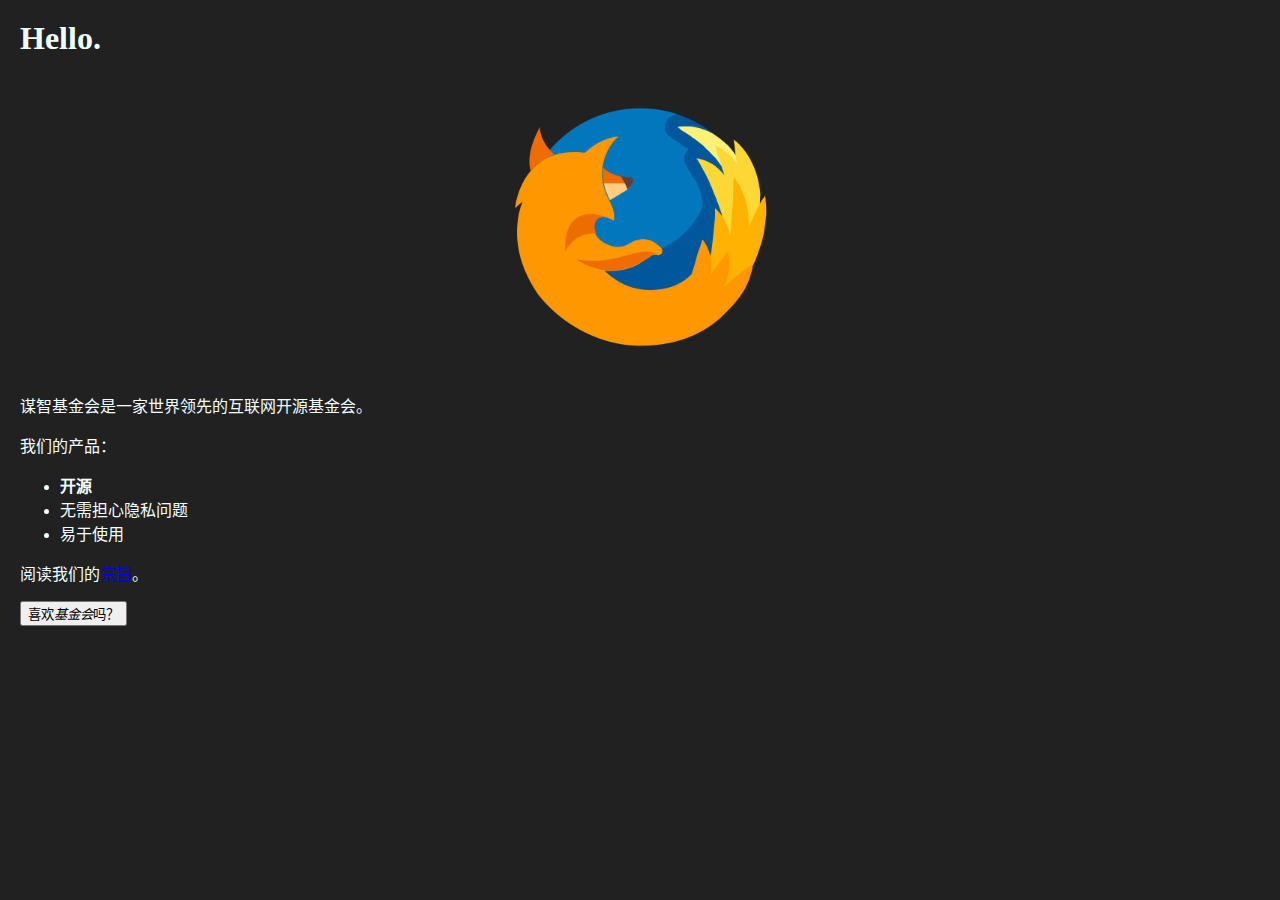
<file: web/index.html>
<!DOCTYPE html>
<html lang = "zh-CN">
    <head>
        <meta charset="utf-8">
        <meta name="viewpoint" content="width = device-width">
        <link rel="stylesheet" href="styles/style.css">
        <!--图标插入-->
        <link rel="shortcut icon" href="images/portrait.jpeg" type="image/x-icon">
        <title>关于Firefox</title>
        <script src="scripts/main.js" defer></script>
    </head>
    <body>
        <h1>欢迎访问Firefox！</h1>
        <img src="images/firefox-logo.png" alt="firefox logo">
        <p>谋智基金会是一家世界领先的互联网开源基金会。</p>
        <p>我们的产品：</p>
        <ul>
            <li id="open-source"><strong>开源</strong></li>
            <li class="privacy">无需担心隐私问题</li>
            <li >易于使用</li>
        </ul>
        <p>阅读我们的<a href="https://www.mozilla.org/zh-CN/about/manifesto/" title="基金会宗旨" target="_blank">宗旨</a>。</p>
        <button>喜欢<em>基金会</em>吗？</button>
    </body>
</html>
</file>
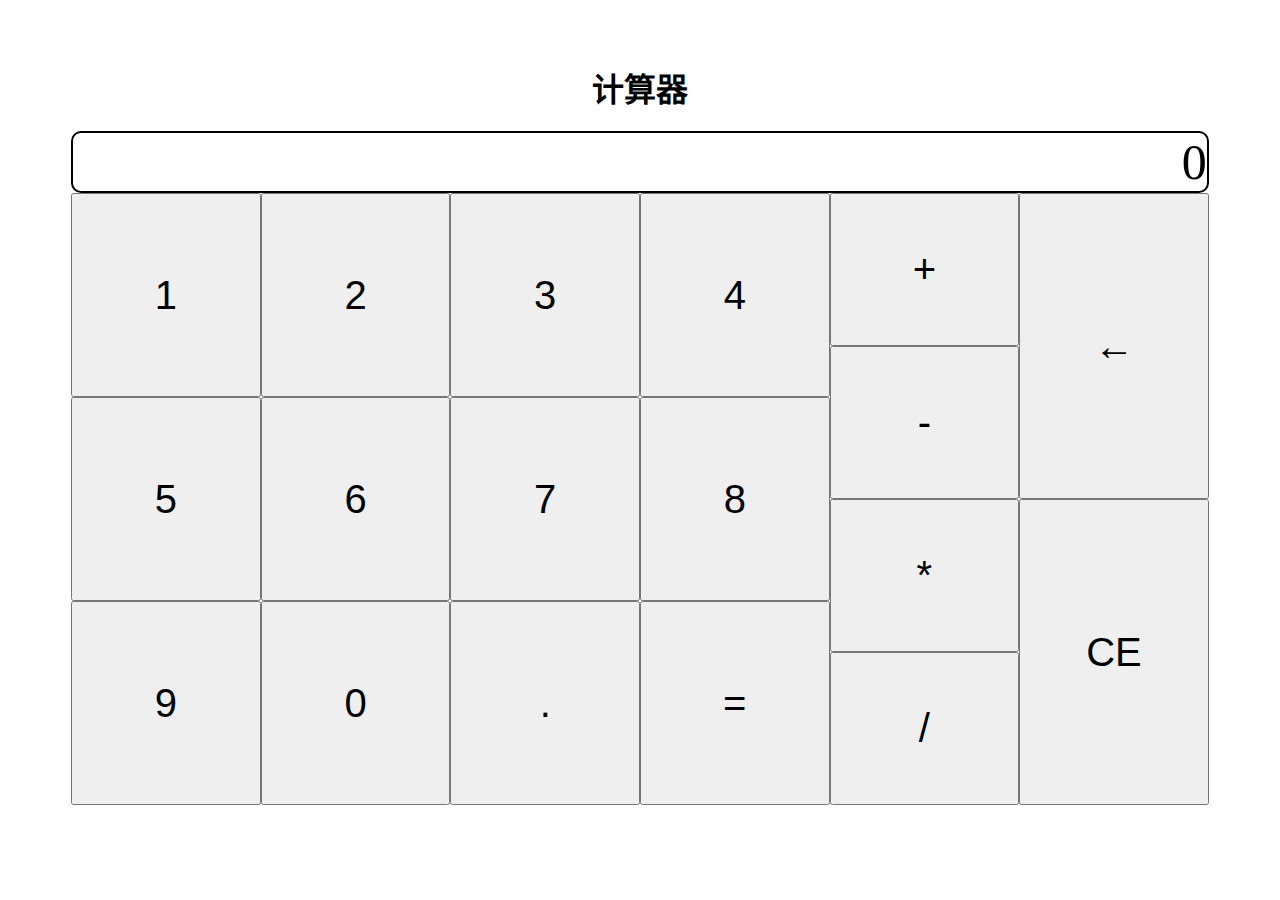
<file: projects/caculator/index.html>
<html lang="zh-CN">

<head>
    <meta charset="UTF-8">
    <meta name="viewport" content="width=device-width, initial-scale=1.0">
    <title>简单计算器</title>
    <link rel="stylesheet" href="style.css">
    <script src="script.js" defer></script>
</head>

<body>
    <h1>计算器</h1>
    <p>0</p>
    <div class="calculator">
        <ul class="numbers">
            <li><button value="1">1</button></li>
            <li><button value="2">2</button></li>
            <li><button value="3">3</button></li>
            <li><button value="4">4</button></li>
            <li><button value="5">5</button></li>
            <li><button value="6">6</button></li>
            <li><button value="7">7</button></li>
            <li><button value="8">8</button></li>
            <li><button value="9">9</button></li>
            <li><button value="0">0</button></li>
            <li><button id="dot">.</button></li>
            <li><button id="equal">=</button></li>
        </ul>
        <ul class="operator">
            <li><button id="add">+</button></li>
            <li><button id="minus">-</button></li>
            <li><button id="plus">*</button></li>
            <li><button id="devided">/</button></li>
        </ul>
        <ul class="clear">
            <li><button id="clearOne">←</button></li>
            <li><button id="clearAll">CE</button></li>
        </ul>
    </div>

</body>

</html>
</file>
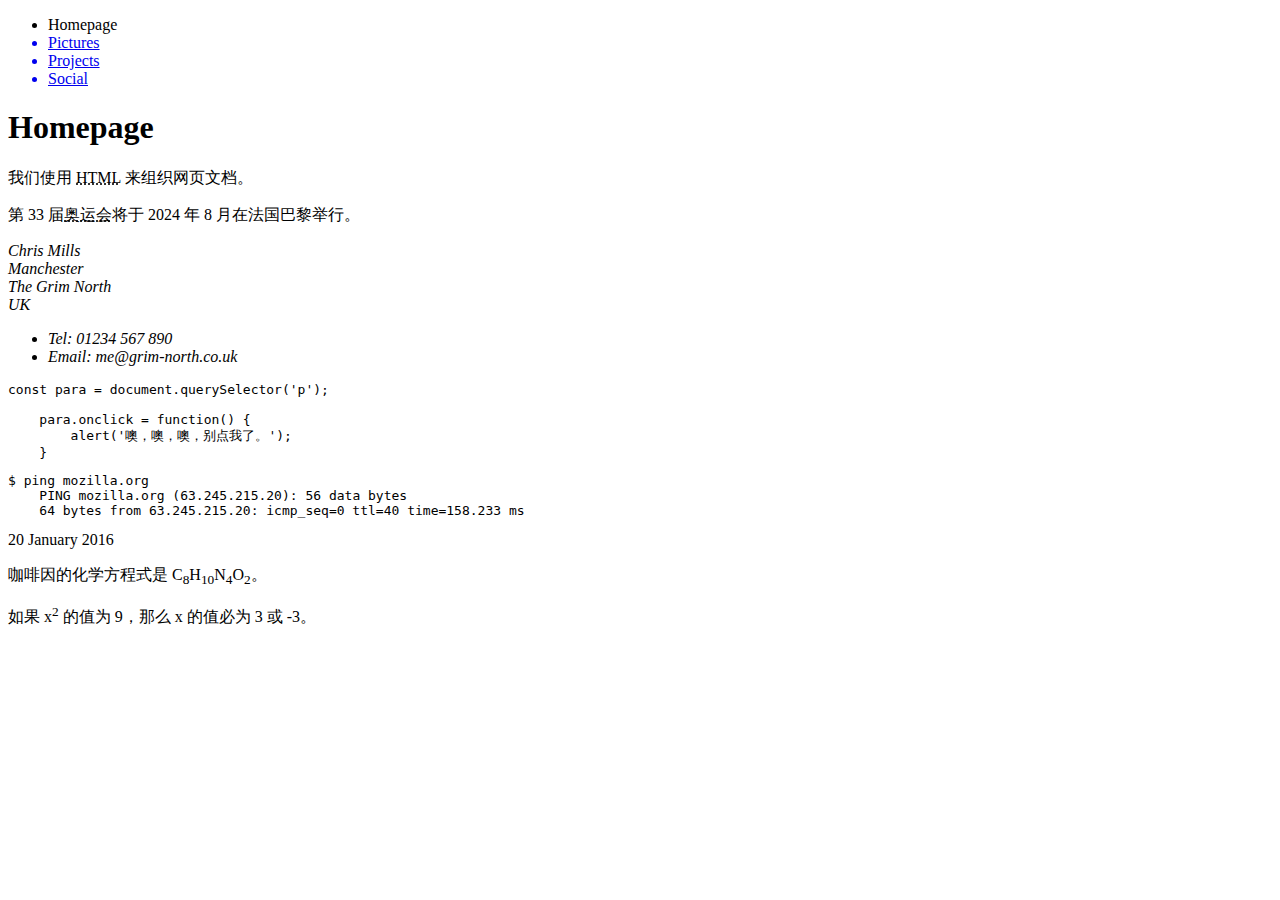
<file: web/html/index.html>
<!DOCTYPE html>
<html lang="en-US">

<head>
    <meta charset="utf-8">
    <meta name="viewport" content="width=device-width">
    <title>Homepage</title>
</head>

<body>
    <!-- put navigation menu just below here -->
    <nav>
        <ul>
            <li>Homepage</li>
            <a href="pictures.html">
                <li>Pictures</li>
            </a>
            <a href="projects.html">
                <li>Projects</li>
            </a>
            <a href="social.html">
                <li>Social</li>
            </a>
        </ul>
    </nav>

    <article>
        <h1>Homepage</h1>

        <p>
            我们使用
            <abbr title="超文本标记语言（Hyper text Markup Language）">HTML</abbr>
            来组织网页文档。
        </p>

        <p>
            第 33 届<abbr title="夏季奥林匹克运动会">奥运会</abbr>将于 2024 年 8
            月在法国巴黎举行。
        </p>

        <address>
            <p>
                Chris Mills<br />
                Manchester<br />
                The Grim North<br />
                UK
            </p>

            <ul>
                <li>Tel: 01234 567 890</li>
                <li>Email: me@grim-north.co.uk</li>
            </ul>
        </address>

        <pre><code>const para = document.querySelector('p');

    para.onclick = function() {
        alert('噢，噢，噢，别点我了。');
    }</code></pre>
        <pre>$ <kbd>ping mozilla.org</kbd>
    <samp>PING mozilla.org (63.245.215.20): 56 data bytes
    64 bytes from 63.245.215.20: icmp_seq=0 ttl=40 time=158.233 ms</samp></pre>
        <time datetime="2016-01-20">20 January 2016</time>
        <p>
            咖啡因的化学方程式是 C<sub>8</sub>H<sub>10</sub>N<sub>4</sub>O<sub>2</sub>。
        </p>
        <p>如果 x<sup>2</sup> 的值为 9，那么 x 的值必为 3 或 -3。</p>
    </article>


</body>

</html>
</file>
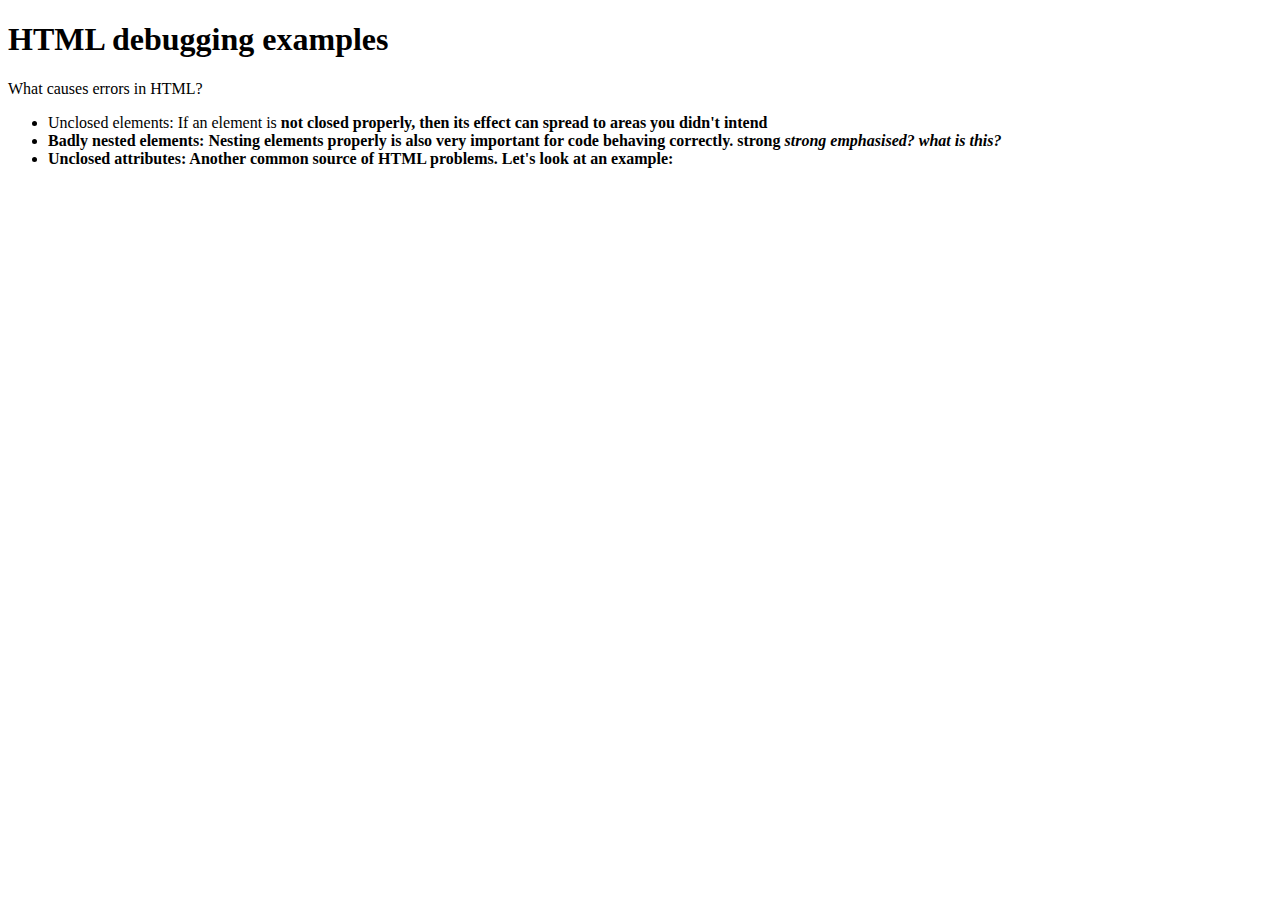
<file: web/html/debug.html>
<!DOCTYPE html>
<html lang="en-US">
  <head>
    <meta charset="utf-8">

    <title>HTML debugging examples</title>


  </head>

  <body>
    <h1>HTML debugging examples</h1>

    <p>What causes errors in HTML?

    <ul>
      <li>Unclosed elements: If an element is <strong>not closed properly, then its effect can spread to areas you didn't intend

      <li>Badly nested elements: Nesting elements properly is also very important for code behaving correctly. <strong>strong <em>strong emphasised?</strong> what is this?</em>

      <li>Unclosed attributes: Another common source of HTML problems. Let's look at an example: <a href="https://www.mozilla.org/>link to Mozilla homepage</a>
    </ul>
  </body>
</html>
</file>
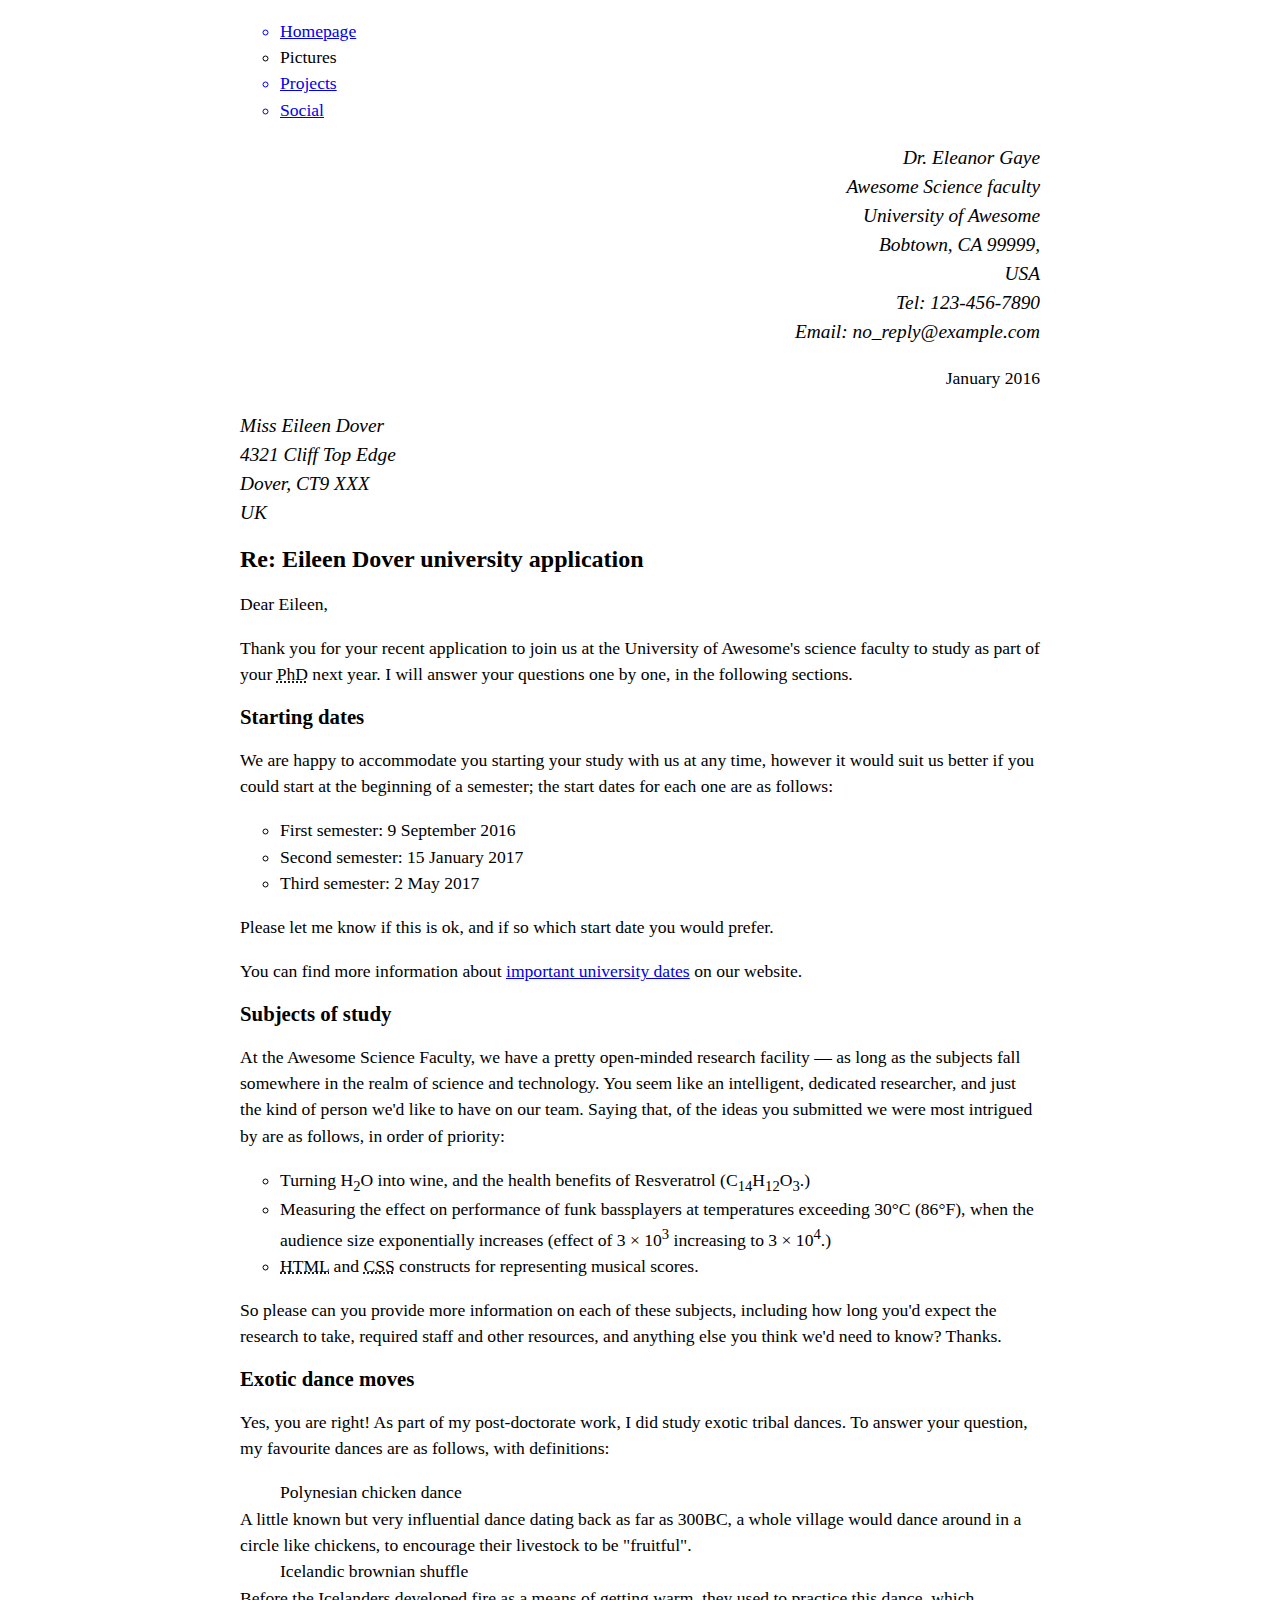
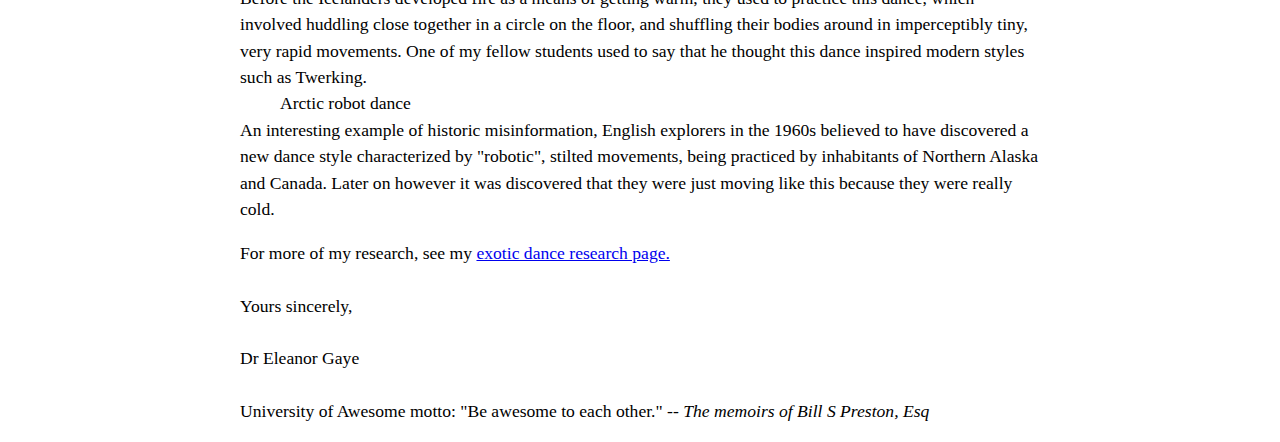
<file: web/html/pictures.html>
<!DOCTYPE html>
<html lang="en-US">

<head>
  <meta charset="utf-8">
  <meta name="viewport" content="width=device-width">
  <link rel="stylesheet" href="../styles/letter.css">
  <title>Pictures</title>
</head>

<body>
  <!-- put navigation menu just below here -->
  <nav>
    <ul>

      <a href="index.html">
        <li>Homepage</li>
      </a>
      <li>Pictures</li>
      <a href="projects.html">
        <li>Projects</li>
      </a>
      <a href="social.html">
        <li>Social</li>
      </a>
    </ul>
  </nav>
  <article>
    <address class="sender-column">
      <p>
        Dr. Eleanor Gaye<br>
        Awesome Science faculty<br>
        University of Awesome <br>
        Bobtown, CA 99999, <br>
        USA <br>
        Tel: 123-456-7890 <br>
        Email: no_reply@example.com <br>
      </p>
    </address>
    <div class="sender-column">
      <time datetime="2016-01-20">
        <p>January 2016 <br></p>
      </time>
    </div>

    <address>
      <p>
        Miss Eileen Dover <br>
        4321 Cliff Top Edge <br>
        Dover, CT9 XXX <br>
        UK <br>
      </p>
    </address>

    <h1>Re: Eileen Dover university application</h1>


    <p>Dear Eileen,</p>

    <p>Thank you for your recent application to join us at the University of Awesome's science faculty to study as part
      of your <abbr title="Doctor of Philosophy">PhD</abbr> next year. I will answer your questions one by one, in the
      following sections.</p>

    <h2>Starting dates</h2>

    <p>We are happy to accommodate you starting your study with us at any time, however it would suit us better if you
      could start at the beginning of a semester; the start dates for each one are as follows:</p>

    <ul>
      <li>First semester: 9 September 2016</li>
      <li>Second semester: 15 January 2017</li>
      <li>Third semester: 2 May 2017</li>
    </ul>

    <p>Please let me know if this is ok, and if so which start date you would prefer.</p>
    <p>You can find more information about <a href="https://example.com/">important university dates</a> on our website.</p>


    <h2>Subjects of study</h2>

    <p>At the Awesome Science Faculty, we have a pretty open-minded research facility — as long as the subjects fall
      somewhere in the realm of science and technology. You seem like an intelligent, dedicated researcher, and just the
      kind of person we'd like to have on our team. Saying that, of the ideas you submitted we were most intrigued by
      are as follows, in order of priority:</p>

    <ol>
      <li>Turning H<sub>2</sub>O into wine, and the health benefits of Resveratrol
        (C<sub>14</sub>H<sub>12</sub>O<sub>3</sub>.)</li>
      <li>Measuring the effect on performance of funk bassplayers at temperatures exceeding 30°C (86°F), when the
        audience size exponentially increases (effect of 3 × 10<sup>3</sup> increasing to 3 × 10<sup>4</sup>.)</li>
      <li><abbr title="Hypertext Markup Language">HTML</abbr> and <abbr title="Cascading Style Sheets">CSS</abbr>
        constructs for representing musical scores.</li>
    </ol>

    <p>So please can you provide more information on each of these subjects, including how long you'd expect the research
    to take, required staff and other resources, and anything else you think we'd need to know? Thanks.</p>

    <h2 id="exotic">Exotic dance moves</h2>
    
    <p>Yes, you are right! As part of my post-doctorate work, I did study exotic tribal dances. To answer your question, my favourite dances are as follows, with definitions:</p>

    <dl>
      <dd>Polynesian chicken dance</dd>
      <dt>A little known but very influential dance dating back as far as 300BC, a whole village would dance around in a
    circle like chickens, to encourage their livestock to be "fruitful".</dt>
      <dd>Icelandic brownian shuffle</dd>
      <dt>Before the Icelanders developed fire as a means of getting warm, they used to practice this dance, which involved huddling close together in a circle on the floor, and shuffling their bodies around in imperceptibly tiny, very rapid movements. One of my fellow students used to say that he thought this dance inspired modern styles such as Twerking.</dt>
      <dd>Arctic robot dance</dd>
      <dt>An interesting example of historic misinformation, English explorers in the 1960s believed to have discovered a new dance style characterized by "robotic", stilted movements, being practiced by inhabitants of Northern Alaska and Canada. Later on however it was discovered that they were just moving like this because they were really cold.</dt>
    </dl>

    <p>For more of my research, see my <a href="#exotic">exotic dance research page.</a> <br> <br>
      Yours sincerely, <br> <br>
      Dr Eleanor Gaye <br> <br>
      University of Awesome motto: "Be awesome to each other." -- <em>The memoirs of Bill S Preston, Esq</em> 
    </p>
  </article>

</body>

</html>
</file>
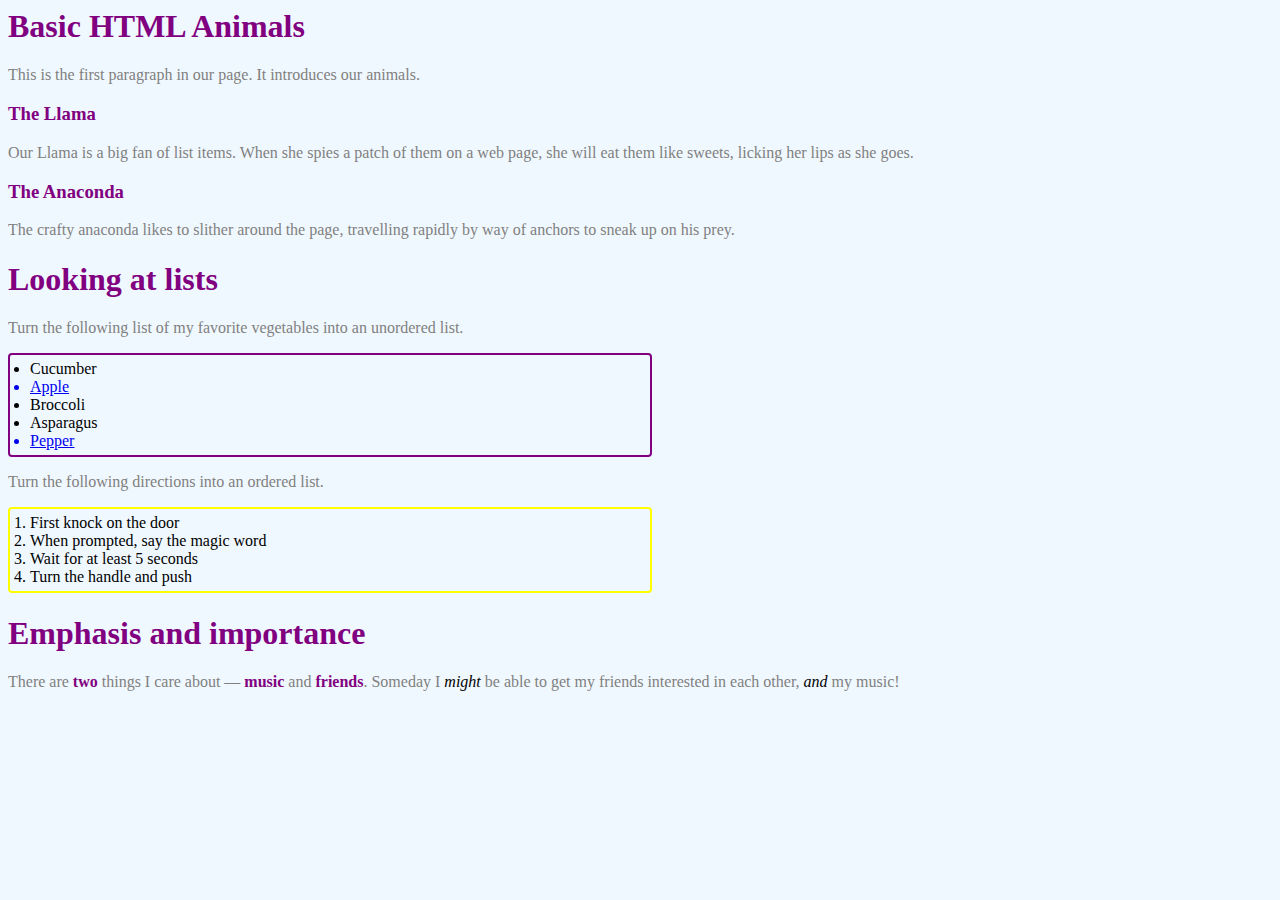
<file: web/html/Practice1.html>
<html lang="en">

<head>
    <meta charset="UTF-8">
    <meta name="viewport" content="width=device-width, initial-scale=1.0">
    <link rel="stylesheet" href="../styles/style2.css">
    <title>My test Page</title>
</head>

<body>
    <h1>Basic HTML Animals</h1>

    <p>This is the first paragraph in our page. It introduces our animals.</p>

    <h3 id="llama">The Llama</h3>
    <p>Our Llama is a big fan of list items. When she spies a patch of them on a web page, she will eat them like
        sweets, licking her lips as she goes.</p>

    <h3>The Anaconda</h3>
    <p>The crafty anaconda likes to slither around the page, travelling rapidly by way of anchors to sneak up on his
        prey.</p>

    <h1>Looking at lists</h1>
    <p>Turn the following list of my favorite vegetables into an unordered list.</p>

    <ul>
        <li>Cucumber</li>
        <a href="../images/apple.webp">
            <li>Apple</li>
        </a>
        <li>Broccoli</li>
        <li>Asparagus</li>
        <a href="#llama">
            <li>Pepper</li>
        </a>
    </ul>

    <p>Turn the following directions into an ordered list.</p>
    <ol>
        <li>First knock on the door</li>
        <li>When prompted, say the magic word</li>
        <li>Wait for at least 5 seconds</li>
        <li>Turn the handle and push</li>
    </ol>

    <h1>Emphasis and importance</h1>
    <p>There are <strong>two</strong> things I care about — <strong>music</strong> and <strong>friends</strong>. Someday
        I <em>might</em> be able to get my friends interested in each other, <em>and</em> my music!</p>
</body>

</html>
</file>
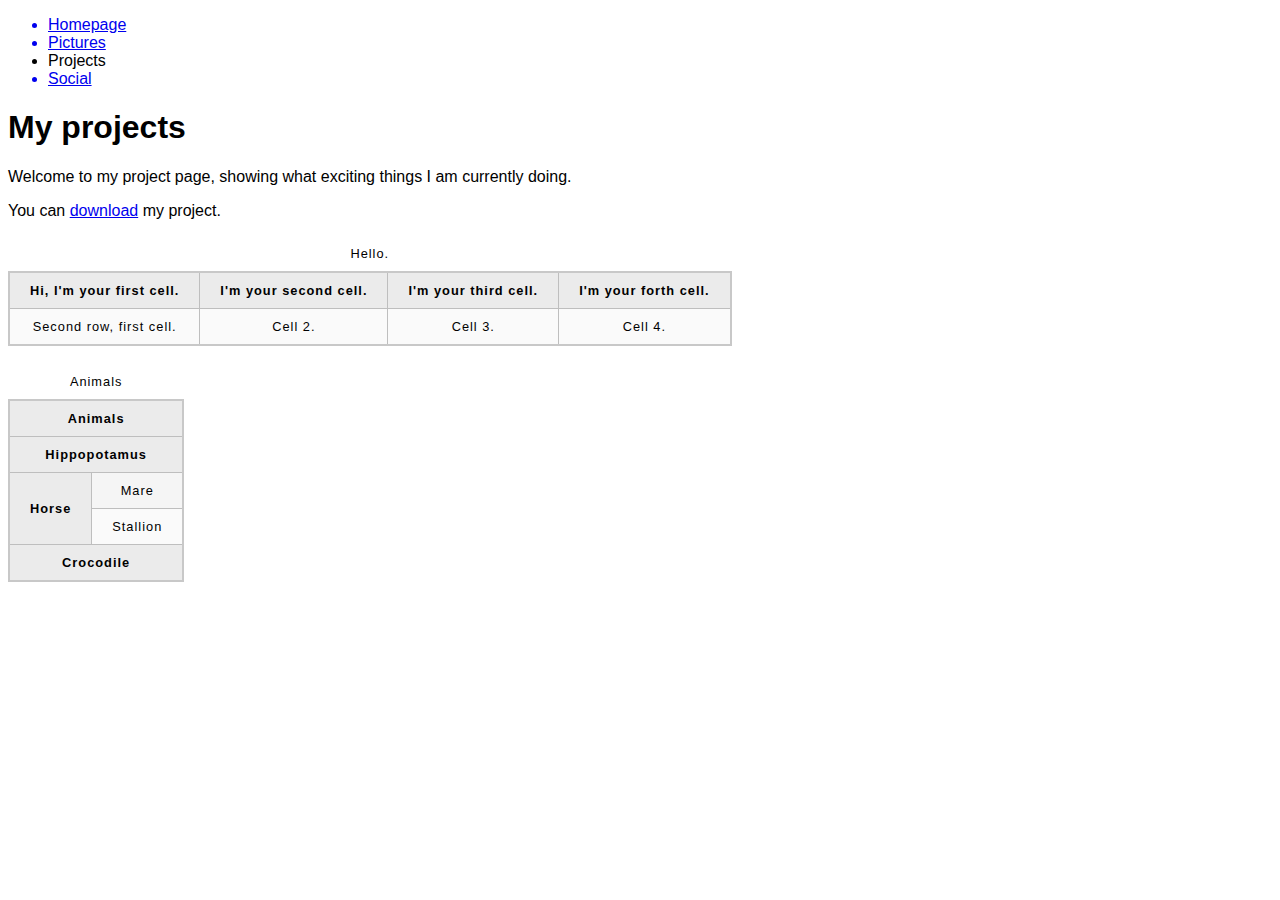
<file: web/html/projects.html>
<!DOCTYPE html>
<html lang="en-US">
  <head>
    <meta charset="utf-8">
    <meta name="viewport" content="width=device-width">
    <link rel="stylesheet" href="../styles/table.css">
    <title>Projects</title>
  </head>

  <body>
    <!-- put navigation menu just below here -->
    <nav>
      <ul>
      <a href="index.html">
          <li>Homepage</li>
      </a>
      <a href="pictures.html">
          <li>Pictures</li>
      </a>
      <li>Projects</li>
      <a href="social.html">
          <li>Social</li>
      </a>    
  </ul>
    </nav>
    <article>
      <h1>My projects</h1>

      <p>Welcome to my project page, showing what exciting things I am currently doing.</p>
      <p>You can <a href="../images/example" download="example.pdf">download</a> my project.</p>
    </article>
    
    <table>
      <caption>Hello.</caption>
      <tr>
        <th>Hi, I'm your first cell.</th>
        <th>I'm your second cell.</th>
        <th>I'm your third cell.</th>
        <th>I'm your forth cell.</th>
      </tr>
      <tr>
        <td>Second row, first cell.</td>
        <td>Cell 2.</td>
        <td>Cell 3.</td>
        <td>Cell 4.</td>
      </tr>
    </table>
    <br>
    <table>
      <caption>Animals</caption>
      <tr>
        <th colspan="2">Animals</th>
      </tr>
      <tr>
        <th colspan="2">Hippopotamus</th>
      </tr>
      <tr>
        <th rowspan="2">Horse</th>
        <td>Mare</td>
      </tr>
      <tr>
        <td>Stallion</td>
      </tr>
      <tr>
        <th colspan="2">Crocodile</th>
      </tr>
    </table>
  </body>
</html>
</file>
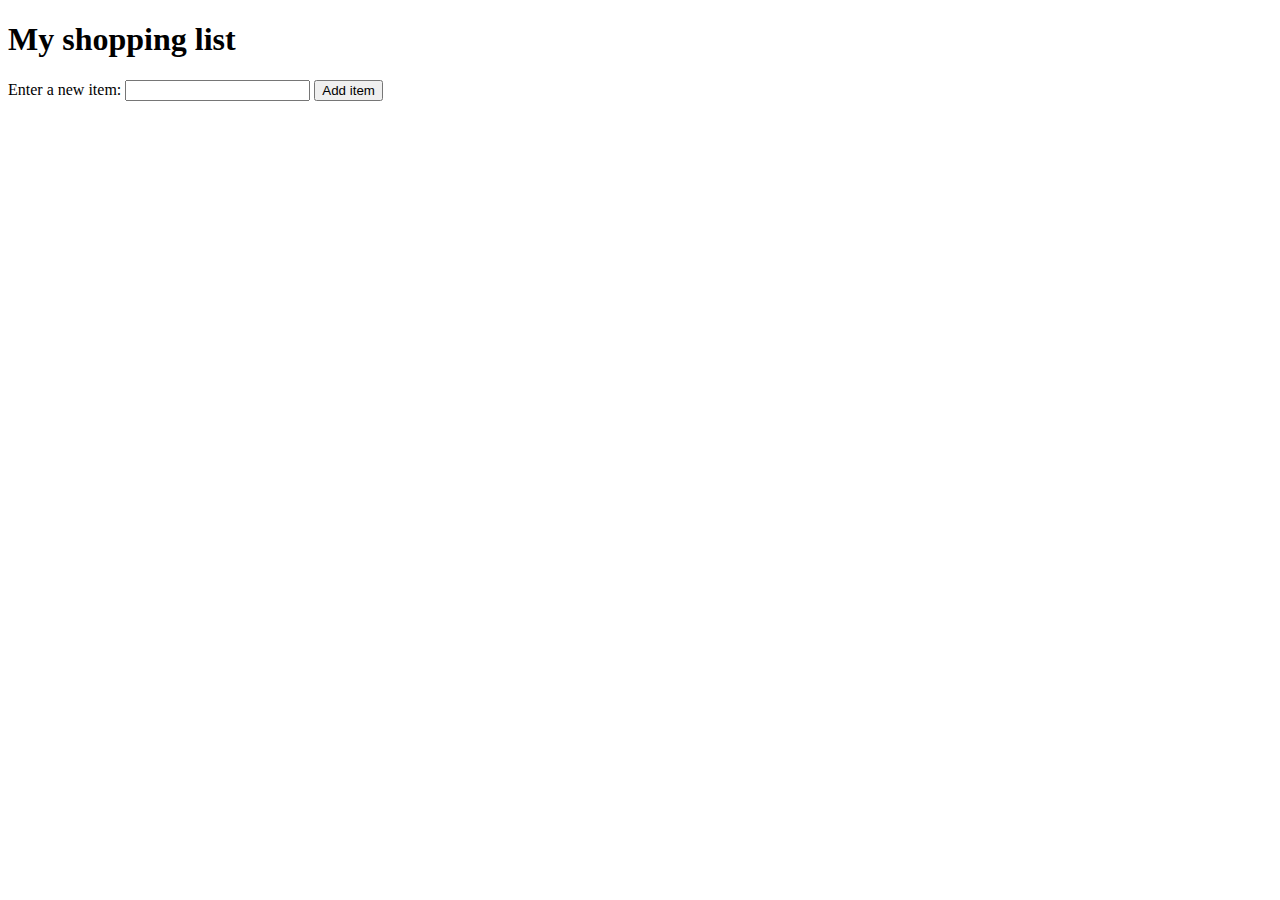
<file: web/html/shopping-list.html>
<!DOCTYPE html>
<html lang="en-US">
  <head>
    <meta charset="utf-8">
    <meta name="viewport" content="width=device-width, initial-scale=1.0">
    <title>Shopping list example</title>
    <style>
      li {
        margin-bottom: 10px;
      }

      li button {
        font-size: 12px;
        margin-left: 20px;
        color: #666;
      }
    </style>
  </head>
  <body>

    <h1>My shopping list</h1>

    <div>
      <label for="item">Enter a new item:</label>
      <input type="text" name="item" id="item">
      <button>Add item</button>
    </div>

    <ul>

    </ul>

    <script>
      let list = document.querySelector("ul");
      let input = document.querySelector("input");
      let inputButton = document.querySelector("button");

      function add(){
        let value = input.value;
        input.value = "";

        const newList = document.createElement("li");
        const delBtn = document.createElement("button");
        newList.textContent = value;
        delBtn.textContent = "Delete";
        list.appendChild(newList);
        newList.appendChild(delBtn);
        delBtn.addEventListener("click", () => {
          list.removeChild(newList);
        });
        input.focus();
      }

      inputButton.addEventListener("click", add);
    </script>
  </body>
</html>
</file>
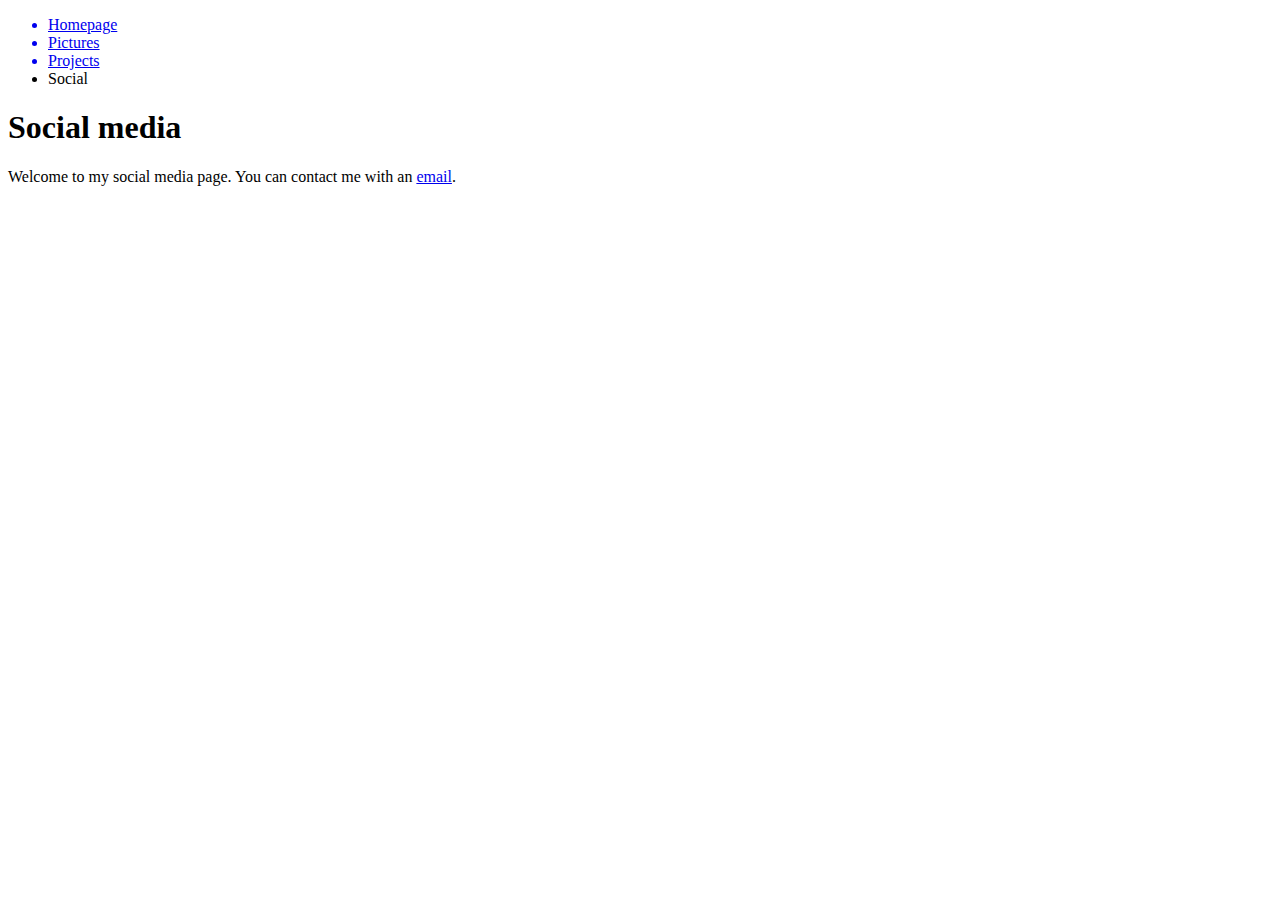
<file: web/html/social.html>
<!DOCTYPE html>
<html lang="en-US">

<head>
  <meta charset="utf-8">
  <meta name="viewport" content="width=device-width">
  <title>Social</title>
</head>

<body>
  <!-- put navigation menu just below here -->
  <nav>
    <ul>
      <a href="index.html">
        <li>Homepage</li>
      </a>

      <a href="pictures.html">
        <li>Pictures</li>
      </a>
      <a href="projects.html">
        <li>Projects</li>
      </a>
      <li>Social</li>
    </ul>
  </nav>
  <article>
    <h1>Social media</h1>

    <p>Welcome to my social media page. You can contact me with an <a href="mailto:whales@example.com">email</a>.</p>
  </article>

</body>

</html>
</file>
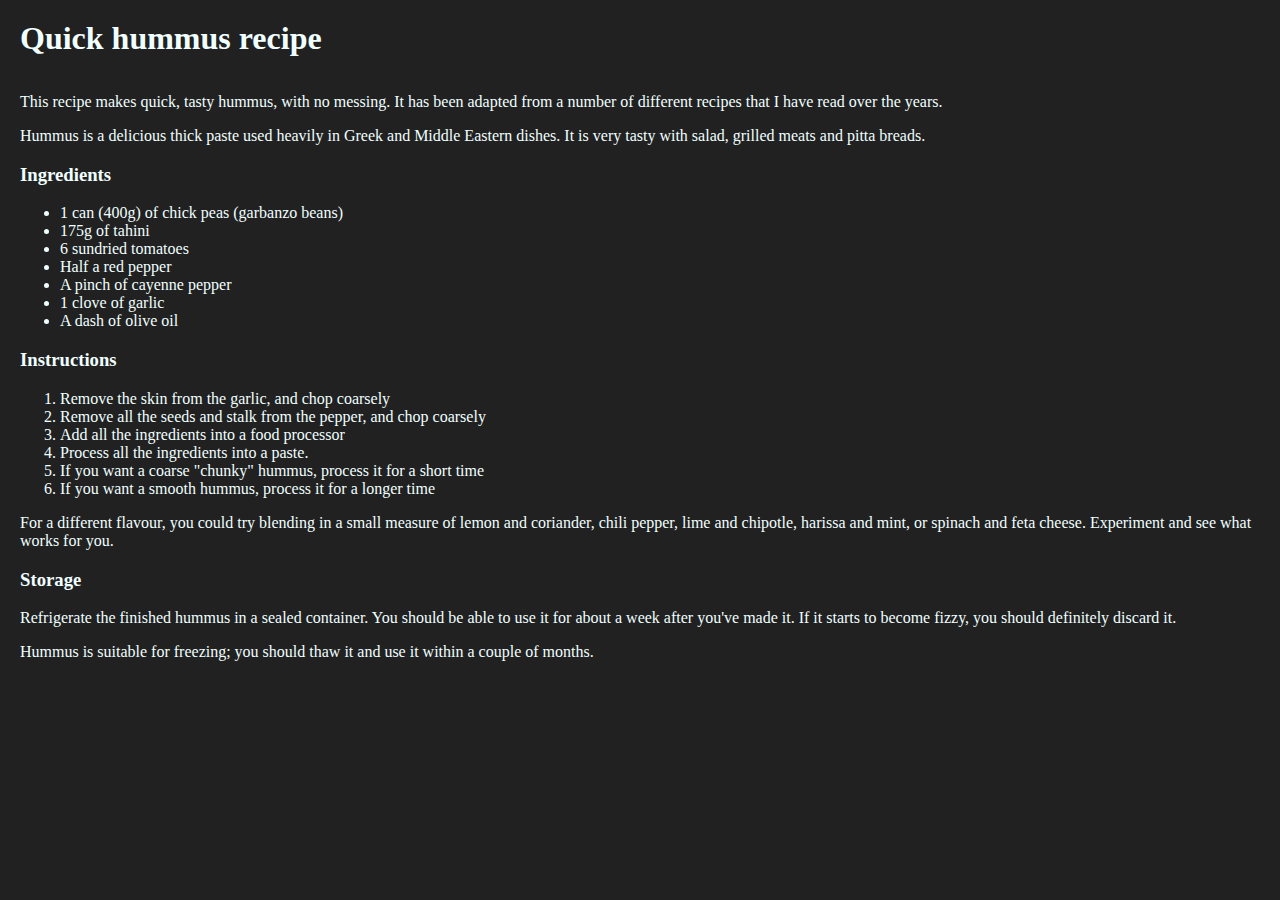
<file: web/html/title-example.html>
<!DOCTYPE html>
<html lang="en-US">
  <head>
    <meta charset="utf-8">
    <meta name="viewport" content="width=device-width">
    <link rel="stylesheet" href="../styles/style.css">
    <title>Quick hummus recipe</title>
  </head>
  <body>
    <h1>Quick hummus recipe</h1>

    <p>This recipe makes quick, tasty hummus, with no messing. It has been adapted from a number of different recipes that I have read over the years.</p>

    <p>Hummus is a delicious thick paste used heavily in Greek and Middle Eastern dishes. It is very tasty with salad, grilled meats and pitta breads.</p>

    <h3>Ingredients</h3>

    <ul>
      <li>1 can (400g) of chick peas (garbanzo beans)</li>
      <li>175g of tahini</li>
      <li>6 sundried tomatoes</li>
      <li>Half a red pepper</li>
      <li>A pinch of cayenne pepper</li>
      <li>1 clove of garlic</li>
      <li>A dash of olive oil</li>
    </ul>

    <h3>Instructions</h3>

    <ol>
      <li>Remove the skin from the garlic, and chop coarsely</li>
      <li>Remove all the seeds and stalk from the pepper, and chop coarsely</li>
      <li>Add all the ingredients into a food processor</li>
      <li>Process all the ingredients into a paste.</li>
      <li>If you want a coarse "chunky" hummus, process it for a short time</li>
      <li>If you want a smooth hummus, process it for a longer time</li>
    </ol>
    <p>For a different flavour, you could try blending in a small measure of lemon and coriander, chili pepper, lime and chipotle, harissa and mint, or spinach and feta cheese. Experiment and see what works for you.</p>
  

    <h3>Storage</h3>

    <p>Refrigerate the finished hummus in a sealed container. You should be able to use it for about a week after you've made it. If it starts to become fizzy, you should definitely discard it.</p>

    <p>Hummus is suitable for freezing; you should thaw it and use it within a couple of months.</p>
  </body>
</html>
</file>
<file: web/styles/style.css>
html{
    font-family: serif;
    background-color: #212121;
}

body{
    margin: 0 auto;
    padding: 0 20px 20px 20px;
    color: azure;
}

h1{
    margin: 0 auto;
    padding: 20px 0;
}

img{
    display: block;
    width: 300px;
    margin: 0 auto;
}

button{
    font-family: serif;
}
</file>
<file: projects/caculator/style.css>
h1 {
    text-align: center;
    margin-top: 2em;
}

p {
    text-align: right;
    border: 2px solid black;
    border-radius: 10px;
    margin: 0 5%;
    height: auto;
    font-size: 50px;
}

.calculator {
    display: grid;
    grid-template-columns: 4fr 1fr 1fr;
    margin: 0 5%;
}

.numbers, .operator, .clear {
    display: grid;
    list-style-type: none;
    margin: 0;
    padding: 0;
    height: 300%;
}

.numbers {
    grid-template-columns: 1fr 1fr 1fr 1fr;
}

button {
    font-size: 40px;
    width: 100%;
    height: 100%;
}

.operator {
    grid-template-columns: 1fr;
}

.clear {
    grid-template-columns: 1fr;
}
</file>
<file: web/styles/letter.css>
body {
    max-width: 800px;
    margin: 0 auto;
}

.sender-column {
    text-align: right;
}

h1 {
    font-size: 1.5em;
}

h2 {
    font-size: 1.3em;
}

p,
ul,
ol,
dl,
address {
    font-size: 1.1em;
}

p,
li,
dd,
dt,
address {
    line-height: 1.5;
}

li {
    list-style-type: circle;
}
</file>
<file: web/styles/style2.css>
html{
    background-color: aliceblue;
}

h1, h3{
    color: purple;
}

p{
    color: gray;
}

strong{
    color: purple;
}

em{
    color: black;
}

ul{
    border: 2px solid purple;
}

ol{
    border: 2px solid yellow;
}

ul, ol{
    padding: 5px 20px;
    border-radius: 4px;
    width: 600px;
}
</file>
<file: web/styles/table.css>
html {
    font-family: sans-serif;
}

table {
    border-collapse: collapse;
    border: 2px solid rgb(200, 200, 200);
    letter-spacing: 1px;
    font-size: 0.8rem;
}

td,
th {
    border: 1px solid rgb(190, 190, 190);
    padding: 10px 20px;
}

th {
    background-color: rgb(235, 235, 235);
}

td {
    text-align: center;
}

tr:nth-child(even) td {
    background-color: rgb(250, 250, 250);
}

tr:nth-child(odd) td {
    background-color: rgb(245, 245, 245);
}

caption {
    padding: 10px;
}
</file>
